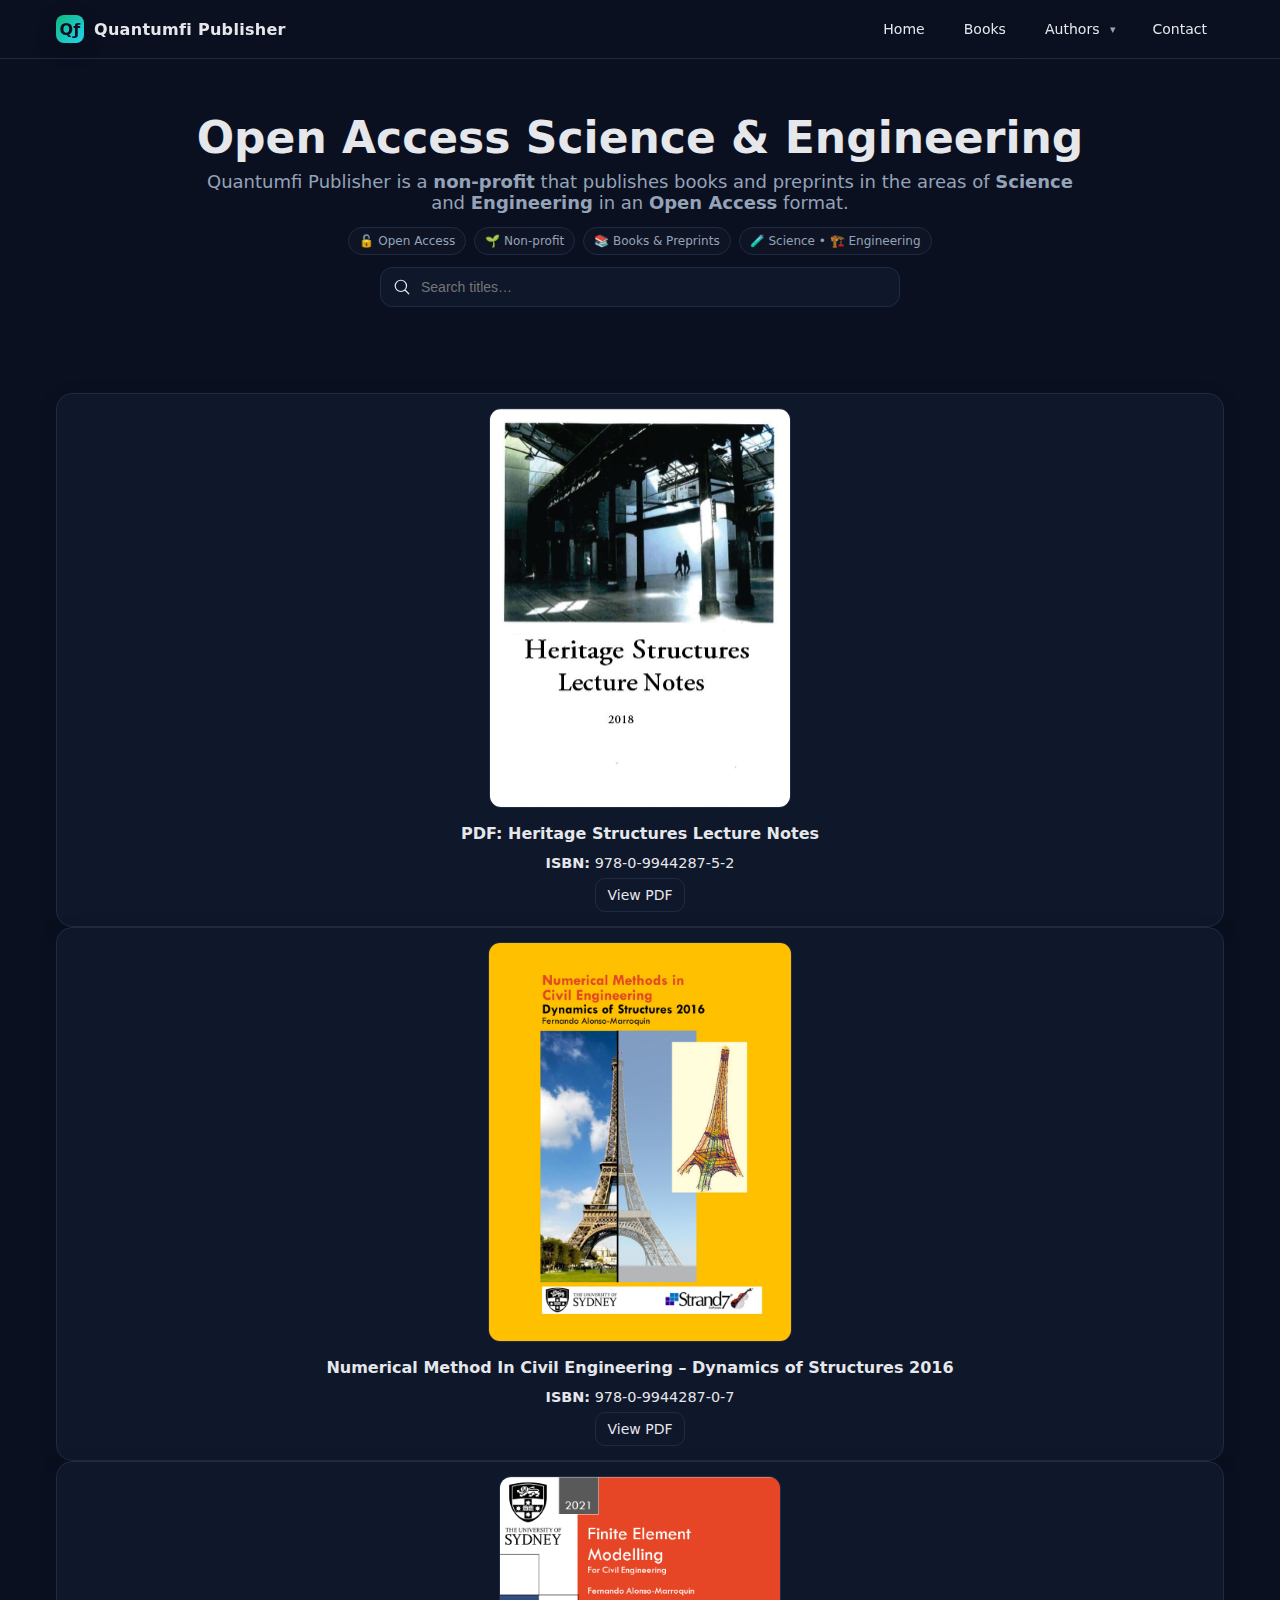
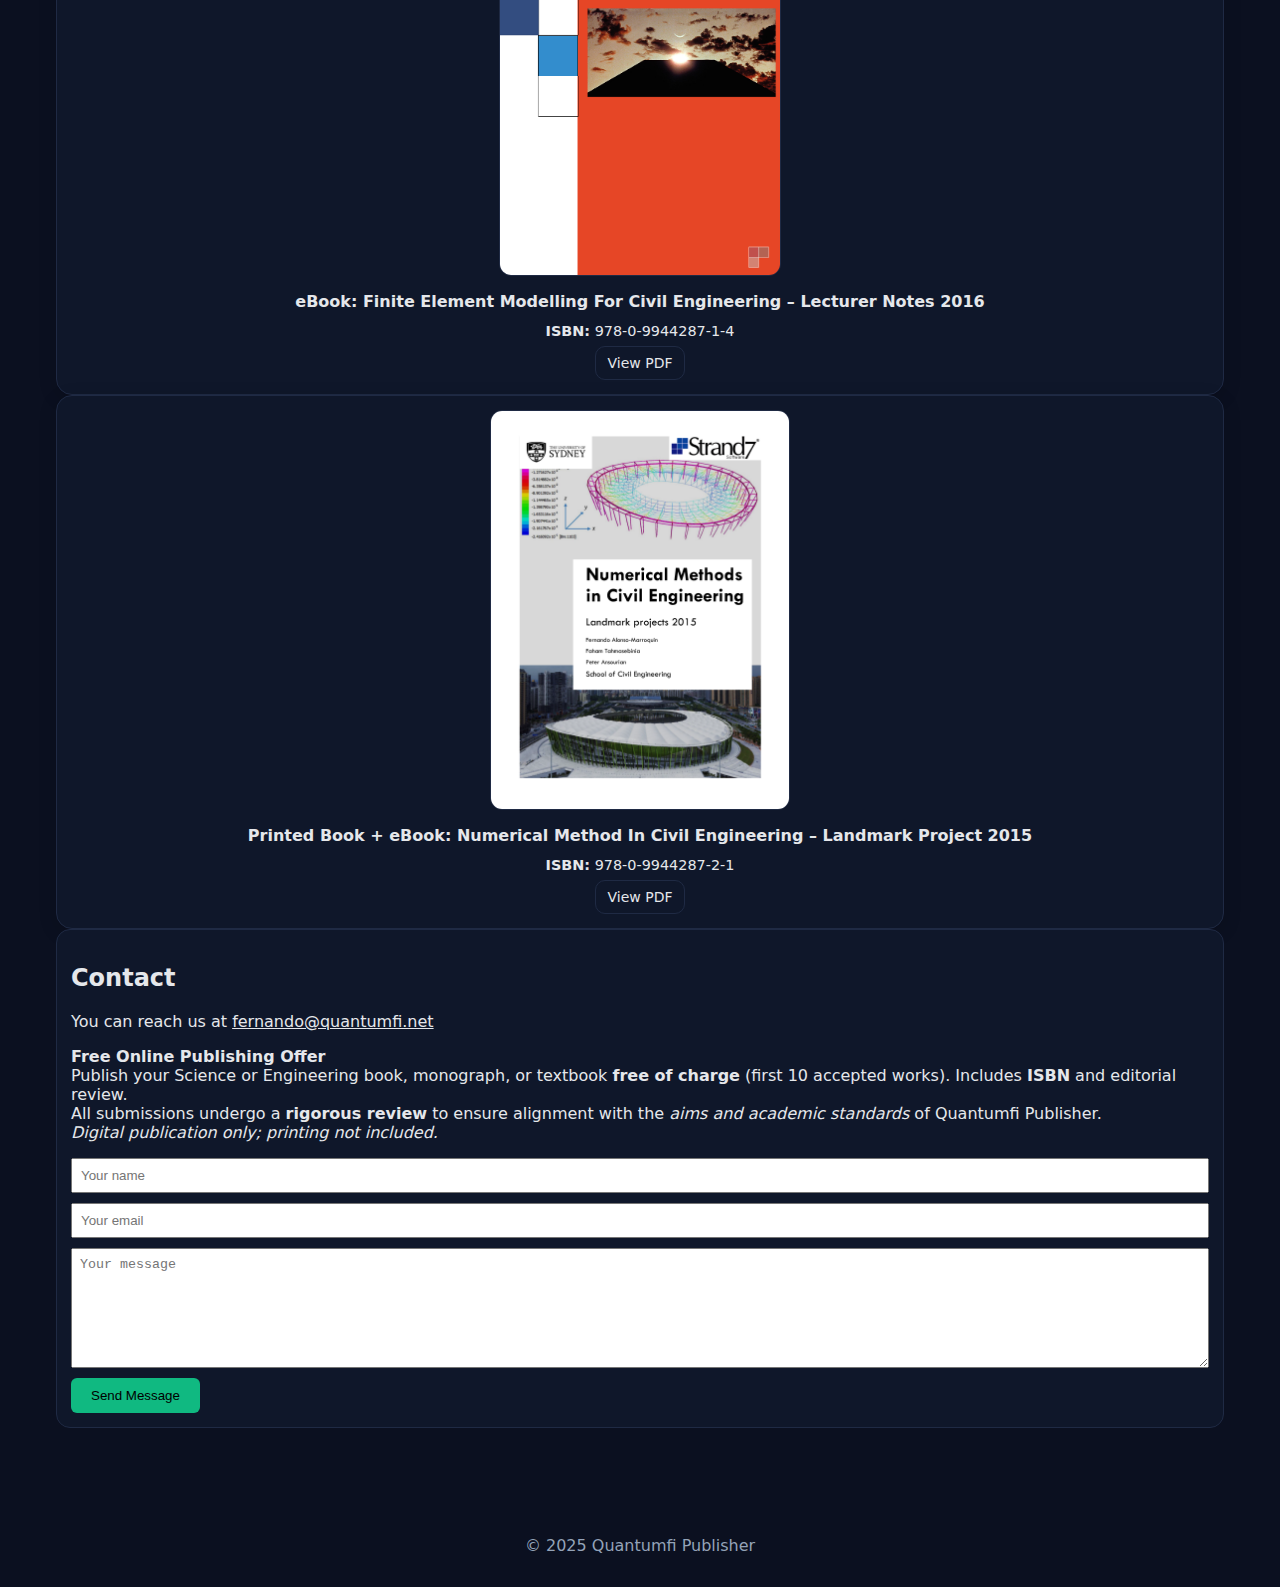
<file: index.html>
<!DOCTYPE html>
<html lang="en">
<head>
    <meta charset="utf-8" />
    <meta name="viewport" content="width=device-width,initial-scale=1" />
    <title>Quantumfi Publisher — Open Access Catalog</title>
    <style>
        :root {
            --bg: #0b1020;
            --panel: #0f172a;
            --card: #0f172a;
            --text: #e5e7eb;
            --muted: #94a3b8;
            --border: #1f2a44;
            --accent: #10b981;
            --accent-2: #22d3ee;
            --shadow: rgba(0,0,0,0.25);
        }

        * {
            box-sizing: border-box;
        }

        html {
            scroll-behavior: smooth;
        }

        html, body {
            margin: 0;
            padding: 0;
            font-family: ui-sans-serif, system-ui, -apple-system, Segoe UI, Roboto, Helvetica, Arial, "Apple Color Emoji", "Segoe UI Emoji";
            background: radial-gradient(1200px 600px at 10% -10%, #1e293b 0%, transparent 60%), radial-gradient(1000px 500px at 90% -20%, #0ea5e9 0%, transparent 55%), var(--bg);
            color: var(--text);
        }

        /* Header / Nav */
        header {
            position: sticky;
            top: 0;
            z-index: 20;
            backdrop-filter: blur(6px);
            background: linear-gradient(180deg, rgba(11,16,32,0.8), rgba(11,16,32,0.35));
            border-bottom: 1px solid var(--border);
        }

        .container {
            max-width: 1200px;
            margin: 0 auto;
            padding: 14px 16px;
            display: flex;
            align-items: center;
            justify-content: space-between;
        }

        .brand {
            font-weight: 800;
            letter-spacing: .3px;
            display: flex;
            align-items: center;
            gap: 10px;
        }

            .brand .logo {
                width: 28px;
                height: 28px;
                display: inline-grid;
                place-items: center;
                border-radius: 8px;
                background: linear-gradient(135deg, var(--accent), var(--accent-2));
                box-shadow: 0 6px 20px var(--shadow);
                font-weight: 800;
                color: #0a0f1f;
            }

        nav a {
            display: inline-block;
            margin: 0 6px;
            padding: 6px 10px;
            border-radius: 8px;
            text-decoration: none;
            color: var(--text);
            border: 1px solid transparent;
            font-size: 14px;
        }

            nav a:hover, nav a:focus {
                border-color: var(--accent);
                color: var(--accent);
                outline: none;
            }

        .dropdown {
            display: inline-block;
            position: relative;
        }

            .dropdown > a {
                padding-right: 24px;
                position: relative;
            }

                .dropdown > a::after {
                    content: "▾";
                    position: absolute;
                    right: 8px;
                    top: 50%;
                    transform: translateY(-50%);
                    font-size: 11px;
                    color: var(--muted);
                }

        .dropdown-content {
            display: none;
            position: absolute;
            background: var(--panel);
            border: 1px solid var(--border);
            border-radius: 10px;
            min-width: 220px;
            z-index: 30;
            text-align: left;
            box-shadow: 0 12px 32px var(--shadow);
        }

            .dropdown-content a {
                display: block;
                margin: 0;
                padding: 10px 12px;
                border: none;
                border-radius: 0;
                color: var(--text);
            }

                .dropdown-content a:hover {
                    background: #0b1327;
                    color: var(--accent);
                }

        .dropdown:hover .dropdown-content {
            display: block;
        }

        /* Hero */
        .hero {
            max-width: 1200px;
            margin: 32px auto 12px;
            padding: 24px 16px 8px;
            text-align: center;
        }

            .hero h1 {
                margin: 0 0 10px;
                font-size: clamp(28px, 4vw, 44px);
                line-height: 1.05;
            }

            .hero p {
                margin: 0 auto;
                max-width: 900px;
                color: var(--muted);
                font-size: clamp(14px, 2.4vw, 18px);
            }

        .badges {
            margin-top: 14px;
            display: flex;
            gap: 8px;
            justify-content: center;
            flex-wrap: wrap;
        }

        .badge {
            border: 1px solid var(--border);
            background: rgba(255,255,255,0.02);
            padding: 6px 10px;
            border-radius: 999px;
            font-size: 12px;
            color: var(--muted);
        }

        main {
            max-width: 1200px;
            margin: 0 auto;
            padding: 8px 16px 48px;
        }

        /* Search */
        .toolbar {
            display: flex;
            justify-content: center;
            gap: 10px;
            margin: 12px 0 22px;
            flex-wrap: wrap;
        }

        .search {
            width: min(520px, 100%);
            display: flex;
            align-items: center;
            gap: 8px;
            border: 1px solid var(--border);
            background: var(--panel);
            padding: 10px 12px;
            border-radius: 12px;
        }

            .search input {
                flex: 1;
                background: transparent;
                border: none;
                color: var(--text);
                font-size: 14px;
                outline: none;
            }

        section {
            margin-bottom: 36px;
        }

        /* Grid */
        .grid {
            display: grid;
            grid-template-columns: repeat(auto-fill, minmax(230px, 1fr));
            gap: 18px;
        }

        .card {
            background: var(--card);
            border: 1px solid var(--border);
            border-radius: 16px;
            padding: 14px;
            box-shadow: 0 4px 18px rgba(0,0,0,0.15);
            display: flex;
            flex-direction: column;
            text-align: center;
            transition: transform .18s ease, box-shadow .18s ease, border-color .18s ease;
        }

            .card:hover {
                transform: translateY(-3px);
                border-color: var(--accent);
                box-shadow: 0 12px 30px rgba(0,0,0,0.25);
            }

        .thumb {
            width: 100%;
            object-fit: cover;
            border-radius: 12px;
            border: 1px solid var(--border);
        }

        /* Portrait-specific image styling */
        .portrait {
            width: auto;
            height: auto;
            max-height: 400px;
            max-width: 100%;
            object-fit: contain;
            aspect-ratio: auto;
        }

        .title {
            margin: 12px 0 10px;
            font-size: 16px;
            line-height: 1.3;
        }

        .card a.pdf-link {
            margin-top: auto;
            display: inline-block;
            padding: 8px 12px;
            font-size: 14px;
            border: 1px solid var(--border);
            border-radius: 10px;
            text-decoration: none;
            color: var(--text);
        }

            .card a.pdf-link:hover {
                border-color: var(--accent);
                color: var(--accent);
            }

        /* Contact & Footer */
        .panel {
            background: var(--panel);
            border: 1px solid var(--border);
            border-radius: 14px;
            padding: 14px;
        }

        footer {
            max-width: 1200px;
            margin: 24px auto 32px;
            padding: 0 16px;
            color: var(--muted);
            text-align: center;
        }
         .isbn {
        margin: 0.5em 0;
        font-size: 0.9em;
        text-align: center;
         }
    </style>
</head>
<body>
    <header>
        <div class="container">
            <div class="brand"><span class="logo">Qƒ</span> Quantumfi Publisher</div>
            <nav>
                <a href="#home">Home</a>
                <a href="#books">Books</a>
                <div class="dropdown">
                    <a href="author.html">Authors</a>
                    <div class="dropdown-content">
                        <a href="https://fernando.quantumfi.net/#fernando">Fernando Alonso-Marroquin</a>
                        <a href="author.html#ian">Ian Bowie</a>
                    </div>
                </div>
                <a href="#contact">Contact</a>
            </nav>
        </div>
    </header>

    <section class="hero" id="home">
        <h1>Open Access Science & Engineering</h1>
        <p>Quantumfi Publisher is a <strong>non-profit</strong> that publishes books and preprints in the areas of <strong>Science</strong> and <strong>Engineering</strong> in an <strong>Open Access</strong> format.</p>
        <div class="badges">
            <span class="badge">🔓 Open Access</span>
            <span class="badge">🌱 Non‑profit</span>
            <span class="badge">📚 Books & Preprints</span>
            <span class="badge">🧪 Science • 🏗️ Engineering</span>
        </div>
        <div class="toolbar">
            <div class="search">
                <svg width="18" height="18" viewBox="0 0 24 24" fill="none" xmlns="http://www.w3.org/2000/svg" aria-hidden="true"><path d="M21 21l-4.35-4.35M10.5 18a7.5 7.5 0 1 1 0-15 7.5 7.5 0 0 1 0 15Z" stroke="currentColor" stroke-width="1.6" stroke-linecap="round" /></svg>
                <input id="search" type="text" placeholder="Search titles…" aria-label="Search titles" />
            </div>
        </div>
    </section>

    <main>
        <section id="books">
            <div class="grid" id="catalog">
                
            </div>
        </section>
        
             <article class="card" data-title="heritage structures lecture notes">
            <div class="card-content">
            <img class="thumb portrait" src="images/Heritage-Structures_2008_600x797.jpg" alt="PDF: Heritage Structures Lecture Notes" />
            <h3 class="title">PDF: Heritage Structures Lecture Notes</h3>
            <p class="isbn"><strong>ISBN:</strong> 978-0-9944287-5-2</p>
            <a class="pdf-link" href="pdfs/Heritage-Stuctures_2018.pdf">View PDF</a>
            </div>
            </article>
    
            <article class="card" data-title="numerical method in civil engineering dynamics of structures 2016">
            <div class="card-content">
            <img class="thumb portrait" src="images/Dynamics-of-Structures_2016_778x1024.png" alt="Numerical Method In Civil Engineering – Dynamics of Structures 2016" />
            <h3 class="title">Numerical Method In Civil Engineering – Dynamics of Structures 2016</h3>
            <p class="isbn"><strong>ISBN:</strong> 978-0-9944287-0-7</p>
            <a class="pdf-link" href="pdfs/Exhibition_Book_2016.pdf">View PDF</a>
            </div>
            </article>
    
            <article class="card" data-title="finite element modelling for civil engineering lecturer note 2016">
            <div class="card-content">
            <img class="thumb portrait" src="images/Finite-Element-Modelling2021.png" alt="eBook: Finite Element Modelling For Civil Engineering – Lecturer Note 2016" />
            <h3 class="title">eBook: Finite Element Modelling For Civil Engineering – Lecturer Notes 2016</h3>
            <p class="isbn"><strong>ISBN:</strong> 978-0-9944287-1-4</p>
            <a class="pdf-link" href="pdfs/LectureNotes2021.pdf">View PDF</a>
            </div>
            </article>

            <article class="card" data-title="numerical method in civil engineering landmark project 2015 printed book + ebook">
            <div class="card-content">
            <img class="thumb portrait" src="images/Exhibition-Book_2015_1200x1600.png" alt="Printed Book + eBook: Numerical Method In Civil Engineering – Landmark Project 2015" />
            <h3 class="title">Printed Book + eBook: Numerical Method In Civil Engineering – Landmark Project 2015</h3>
            <p class="isbn"><strong>ISBN:</strong> 978-0-9944287-2-1</p>
            <a class="pdf-link" href="pdfs/Exhibition-Book_2025.pdf">View PDF</a>
            </div>
            </article>


        <section id="contact" class="panel">
            <h2>Contact</h2>
            <p>You can reach us at <a href="mailto:fernando@quantumfi.net" style="color:inherit;">fernando@quantumfi.net</a></p>
            </p>
            <p><strong>Free Online Publishing Offer</strong><br>
            Publish your Science or Engineering book, monograph, or textbook <strong>free of charge</strong> (first 10 accepted works). Includes <strong>ISBN</strong> and editorial review.<br>
            All submissions undergo a <strong>rigorous review</strong> to ensure alignment with the <em>aims and academic standards</em> of Quantumfi Publisher.<br>
            <em>Digital publication only; printing not included.</em>
            </p>
            <form action="https://formsubmit.co/fernando@quantumfi.net" method="POST">
                <input type="text" name="name" placeholder="Your name" required style="display:block;width:100%;margin-bottom:10px;padding:8px;">
                <input type="email" name="email" placeholder="Your email" required style="display:block;width:100%;margin-bottom:10px;padding:8px;">
                <textarea name="message" placeholder="Your message" required style="display:block;width:100%;margin-bottom:10px;padding:8px;height:120px;"></textarea>
                <button type="submit" style="background:var(--accent);color:#000;padding:10px 20px;border:none;border-radius:6px;cursor:pointer;">Send Message</button>
            </form>
        </section>
    </main>

    <footer>
        <p>© 2025 Quantumfi Publisher</p>
    </footer>

    <script>
        // Simple client-side search
        const input = document.getElementById('search');
        const items = Array.from(document.querySelectorAll('#catalog .card'));
        input?.addEventListener('input', (e) => {
            const q = (e.target.value || '').toLowerCase().trim();
            items.forEach(el => {
                const t = el.getAttribute('data-title');
                const show = !q || (t && t.includes(q));
                el.style.display = show ? '' : 'none';
            });
        });
    </script>
</body>
</html>
</file>
